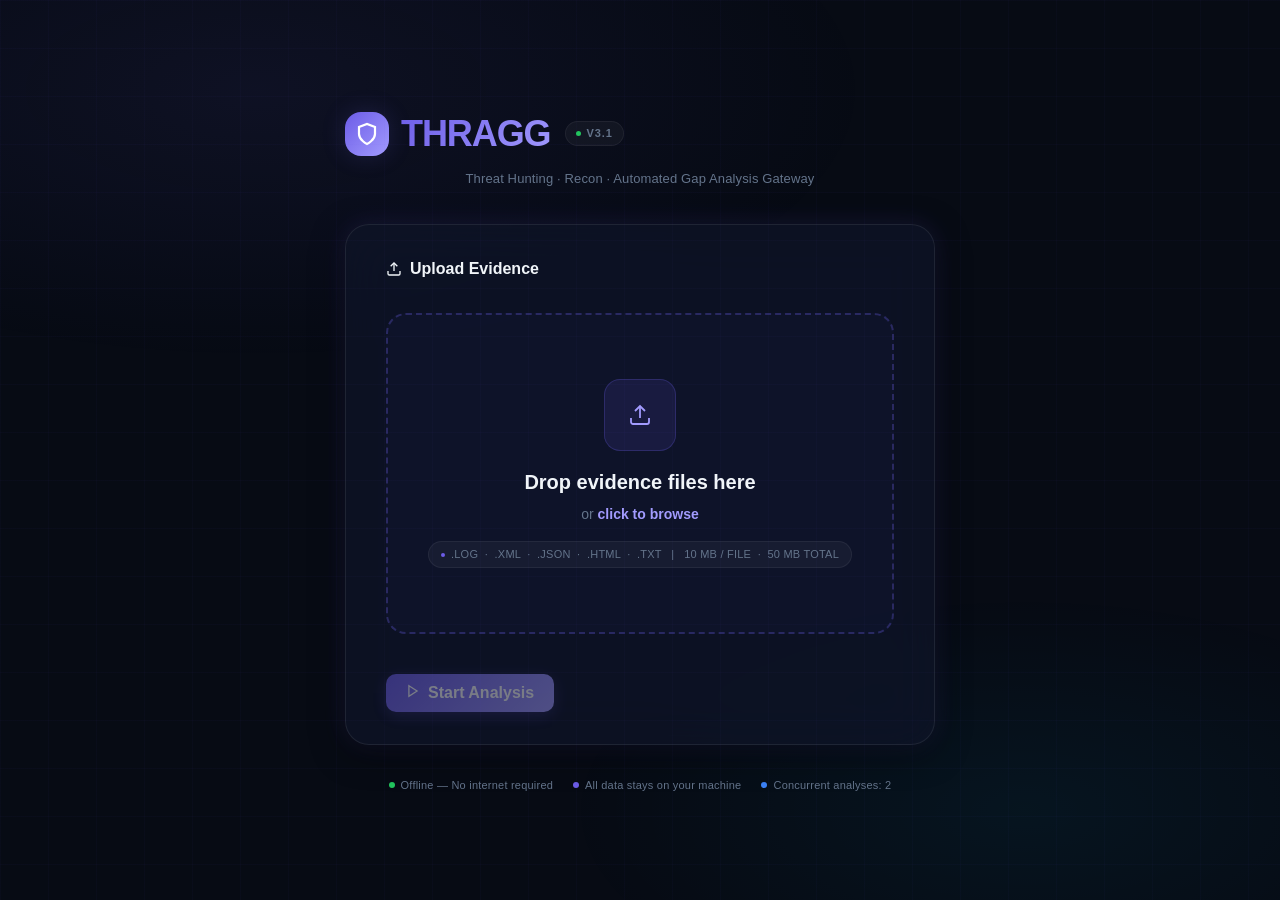
<file: frontend/upload/index.html>
<!DOCTYPE html>
<html lang="en">
<head>
  <meta charset="UTF-8" />
  <meta name="viewport" content="width=device-width, initial-scale=1.0" />
  <title>THRAGG — Upload Evidence</title>
  <meta name="description" content="THRAGG Threat Hunting, Recon & Automated Gap Analysis Gateway — Upload evidence files for local offline security analysis." />
  <meta name="theme-color" content="#070b14" />
  
  <!-- Seamless cross-document transitions -->
  <meta name="view-transition" content="same-origin">

  <style>
    /* ── Design Tokens (inline — no external dependencies) ─────────── */
    :root {
      --bg-deep:         #070b14;
      --bg-base:         #0a0f1e;
      --bg-surface:      #0f1527;
      --bg-elevated:     #161e33;
      --bg-glass:        rgba(255, 255, 255, 0.03);
      --bg-glass-hover:  rgba(255, 255, 255, 0.06);
      --border-glass:    rgba(255, 255, 255, 0.06);
      --border-subtle:   rgba(255, 255, 255, 0.08);
      --border-medium:   rgba(255, 255, 255, 0.12);
      --text-primary:    #f1f5f9;
      --text-secondary:  #94a3b8;
      --text-muted:      #64748b;
      --brand-primary:   #6c5ce7;
      --brand-light:     #a29bfe;
      --brand-gradient:  linear-gradient(135deg, #6c5ce7, #a29bfe);
      --brand-cyan:      #00d2ff;
      --color-critical:  #ef4444;
      --color-high:      #f97316;
      --color-medium:    #eab308;
      --color-low:       #22c55e;
      --color-info:      #3b82f6;
      --font-sans:       -apple-system, BlinkMacSystemFont, 'Segoe UI', 'Inter', sans-serif;
      --font-mono:       'JetBrains Mono', 'Fira Code', 'Cascadia Code', 'Consolas', monospace;
      --radius-sm:       6px;
      --radius-md:       10px;
      --radius-lg:       16px;
      --radius-xl:       20px;
      --radius-2xl:      24px;
      --shadow-md:       0 4px 12px rgba(0, 0, 0, 0.4);
      --shadow-lg:       0 8px 32px rgba(0, 0, 0, 0.5);
      --shadow-glow:     0 0 24px rgba(108, 92, 231, 0.18);
      --transition-base: 300ms cubic-bezier(0.4, 0, 0.2, 1);
      --transition-fast: 150ms cubic-bezier(0.4, 0, 0.2, 1);
      --transition-spring: 500ms cubic-bezier(0.175, 0.885, 0.32, 1.275);
      --transition-cinematic: 800ms cubic-bezier(0, 0, 0.2, 1);
    }


    /* ── Views ──────────────────────────────────────────────────────── */
    .view-container {
      display: none;
      width: 100%;
      min-height: 100vh;
      flex-direction: column;
      align-items: center;
      justify-content: center;
      position: absolute;
      inset: 0;
      padding: 40px 20px;
    }
    .view-container.active {
      display: flex;
    }

    /* ── Ingestion Animation & Core ─────────────────────────────────── */
    #thragg-core {
      width: 80px;
      height: 80px;
      border-radius: 50%;
      background: var(--brand-gradient);
      box-shadow: 0 0 30px rgba(108, 92, 231, 0.4);
      position: relative;
      z-index: 10;
      transition: all var(--transition-cinematic);
      animation: corePulseAtmosphere 4s ease-in-out infinite;
    }
    #thragg-core::before {
      content: '';
      position: absolute;
      inset: -18px;
      border: 1px dashed rgba(108, 92, 231, 0.3);
      border-radius: 50%;
      animation: spinRing 25s linear infinite;
      pointer-events: none;
    }
    #thragg-core::after {
      content: '';
      position: absolute;
      inset: -36px;
      border: 1px solid rgba(0, 210, 255, 0.1);
      border-radius: 50%;
      animation: spinRingReverse 35s linear infinite;
      pointer-events: none;
    }
    @keyframes spinRing { 100% { transform: rotate(360deg); } }
    @keyframes spinRingReverse { 100% { transform: rotate(-360deg); } }
    @keyframes corePulseAtmosphere {
      0%, 100% { box-shadow: 0 0 30px rgba(108, 92, 231, 0.4); }
      50% { box-shadow: 0 0 50px rgba(108, 92, 231, 0.6), 0 0 20px rgba(0, 210, 255, 0.2); }
    }
    #thragg-core.pulse {
      transform: scale(1.25);
      box-shadow: 0 0 70px rgba(108, 92, 231, 0.9), 0 0 120px rgba(0, 210, 255, 0.5);
    }
    .flying-file {
      position: fixed;
      z-index: 20;
      transition: transform var(--transition-cinematic), opacity 0.8s ease, filter 0.8s ease;
      display: flex;
      align-items: center;
      gap: 12px;
      padding: 10px 14px;
      background: rgba(15, 21, 39, 0.95);
      border: 1px solid var(--brand-primary);
      border-radius: var(--radius-md);
      box-shadow: var(--shadow-glow);
    }
    .flying-file.to-light {
      filter: brightness(2) contrast(1.5) drop-shadow(0 0 25px rgba(255,255,255,0.8));
    }
    
    /* ── Chamber Enhancements ───────────────────────────────────────── */
    .module-nodes {
      display: flex;
      align-items: center;
      justify-content: center;
      gap: 12px;
      margin-bottom: 32px;
      flex-wrap: wrap;
    }
    .module-node {
      padding: 8px 16px;
      background: rgba(255,255,255,0.03);
      border: 1px solid var(--border-subtle);
      border-radius: var(--radius-lg);
      font-size: 0.75rem;
      font-weight: 600;
      color: var(--text-muted);
      transition: all var(--transition-base);
      display: flex;
      align-items: center;
      gap: 8px;
    }
    .module-node.scanning {
      border-color: var(--brand-light);
      color: var(--text-primary);
      background: rgba(108, 92, 231, 0.1);
      box-shadow: 0 0 15px rgba(108, 92, 231, 0.2);
      animation: pulseBorder 1.5s infinite;
      will-change: box-shadow;
    }
    .module-node.complete {
      border-color: var(--color-low);
      color: var(--color-low);
      background: rgba(34, 197, 94, 0.08);
      box-shadow: none;
    }
    @keyframes pulseBorder {
      50% { box-shadow: 0 0 4px rgba(108, 92, 231, 0.05); }
    }
    
    .live-counters {
      display: flex;
      justify-content: space-around;
      margin-bottom: 24px;
      padding-bottom: 24px;
      border-bottom: 1px solid var(--border-subtle);
    }
    .counter-box {
      text-align: center;
    }
    .counter-value {
      font-size: 3rem;
      font-family: var(--font-mono);
      font-weight: 700;
      color: var(--text-primary);
      margin-bottom: 4px;
      background: var(--brand-gradient);
      -webkit-background-clip: text;
      -webkit-text-fill-color: transparent;
      background-clip: text;
    }
    .counter-label {
      font-size: 0.6875rem;
      text-transform: uppercase;
      letter-spacing: 0.12em;
      color: var(--text-muted);
    }
    
    /* ── Completion Transition ──────────────────────────────────────── */
    #view-chamber.transitioning {
      transition: opacity var(--transition-cinematic), transform var(--transition-cinematic);
      opacity: 0;
      transform: scale(0.98);
    }
    #completion-overlay {
      position: fixed;
      inset: 0;
      background: var(--bg-deep);
      z-index: 100;
      display: flex;
      flex-direction: column;
      align-items: center;
      justify-content: center;
      opacity: 0;
      pointer-events: none;
      transition: opacity 1s ease;
    }
    #completion-overlay.active {
      opacity: 1;
      pointer-events: all;
    }
    .completion-text {
      font-size: 3.5rem;
      font-weight: 700;
      letter-spacing: 0.1em;
      color: #fff;
      margin-top: 30px;
      opacity: 0;
      transform: translateY(20px);
      transition: all var(--transition-cinematic);
      transition-delay: 0.3s;
    }
    #completion-overlay.active .completion-text {
      opacity: 1;
      transform: translateY(0);
    }
    .chamber-header {
      text-align: center;
      margin-bottom: 40px;
    }
    .chamber-title {
      font-size: 1.5rem;
      font-weight: 700;
      color: var(--text-primary);
      margin-bottom: 8px;
    }
    .chamber-session {
      font-family: var(--font-mono);
      font-size: 0.8125rem;
      color: var(--brand-light);
    }
    .chamber-pipeline {
      width: 100%;
      max-width: 800px;
      background: rgba(15, 21, 39, 0.75);
      border: 1px solid var(--border-subtle);
      border-radius: var(--radius-2xl);
      padding: 48px 56px;
      box-shadow: var(--shadow-lg);
    }
    .chamber-pipeline .pipeline-step {
      padding: 14px 0;
    }
    .chamber-pipeline .pipeline-step:not(:last-child)::after {
      top: 46px;
      height: calc(100% - 30px);
    }

    /* ── Reset ──────────────────────────────────────────────────────── */
    *, *::before, *::after { box-sizing: border-box; margin: 0; padding: 0; }
    body {
      font-family: var(--font-sans);
      background: var(--bg-deep);
      color: var(--text-primary);
      min-height: 100vh;
      line-height: 1.5;
      -webkit-font-smoothing: antialiased;
    }

    /* ── Animated background ────────────────────────────────────────── */
    body::before {
      content: '';
      position: fixed;
      inset: 0;
      background:
        radial-gradient(ellipse 80% 50% at 20% 10%, rgba(108, 92, 231, 0.08) 0%, transparent 60%),
        radial-gradient(ellipse 60% 40% at 80% 90%, rgba(0, 210, 255, 0.05) 0%, transparent 60%);
      pointer-events: none;
      z-index: 0;
    }

    /* ── Grid lines decoration ──────────────────────────────────────── */
    body::after {
      content: '';
      position: fixed;
      inset: 0;
      background-image:
        linear-gradient(rgba(108,92,231,0.03) 1px, transparent 1px),
        linear-gradient(90deg, rgba(108,92,231,0.03) 1px, transparent 1px);
      background-size: 48px 48px;
      pointer-events: none;
      z-index: 0;
    }

    /* ── Page layout ────────────────────────────────────────────────── */
    .page {
      position: relative;
      z-index: 1;
      min-height: 100vh;
      display: flex;
      flex-direction: column;
      align-items: center;
      justify-content: center;
      padding: 40px 20px;
    }

    /* ── Header / Logo ──────────────────────────────────────────────── */
    .brand {
      display: flex;
      align-items: center;
      gap: 12px;
      margin-bottom: 8px;
    }

    .brand-shield {
      width: 44px;
      height: 44px;
      background: var(--brand-gradient);
      border-radius: var(--radius-lg);
      display: flex;
      align-items: center;
      justify-content: center;
      box-shadow: var(--shadow-glow);
      flex-shrink: 0;
    }

    .brand-name {
      font-size: 2.25rem;
      font-weight: 700;
      letter-spacing: -0.03em;
      background: var(--brand-gradient);
      -webkit-background-clip: text;
      -webkit-text-fill-color: transparent;
      background-clip: text;
    }

    .brand-version {
      display: inline-flex;
      align-items: center;
      gap: 6px;
      font-size: 0.6875rem;
      font-weight: 600;
      letter-spacing: 0.08em;
      text-transform: uppercase;
      color: var(--text-muted);
      background: rgba(255,255,255,0.04);
      border: 1px solid var(--border-glass);
      border-radius: 99px;
      padding: 3px 10px;
      margin-left: 2px;
    }

    .page-subtitle {
      text-align: center;
      font-size: 0.8125rem;
      color: var(--text-muted);
      margin-bottom: 36px;
      letter-spacing: 0.01em;
    }

    /* ── Main card ──────────────────────────────────────────────────── */
    .card {
      width: 100%;
      max-width: 800px;
      background: rgba(15, 21, 39, 0.75);
      border: 1px solid var(--border-subtle);
      border-radius: var(--radius-2xl);
      backdrop-filter: blur(24px) saturate(1.4);
      -webkit-backdrop-filter: blur(24px) saturate(1.4);
      box-shadow: var(--shadow-lg), var(--shadow-glow);
      overflow: hidden;
    }

    .card-header {
      padding: 32px 40px 0;
      display: flex;
      align-items: center;
      justify-content: space-between;
    }

    .card-title {
      font-size: 1rem;
      font-weight: 600;
      color: var(--text-primary);
      display: flex;
      align-items: center;
      gap: 8px;
    }

    .card-body {
      padding: 32px 40px;
    }

    /* ── Drop Zone ──────────────────────────────────────────────────── */
    .drop-zone {
      border: 2px dashed rgba(108, 92, 231, 0.3);
      border-radius: var(--radius-xl);
      background: rgba(108, 92, 231, 0.03);
      padding: 64px 40px;
      text-align: center;
      cursor: pointer;
      transition:
        border-color var(--transition-base),
        background var(--transition-base),
        transform var(--transition-fast);
      position: relative;
      overflow: hidden;
    }

    .drop-zone::before {
      content: '';
      position: absolute;
      inset: 0;
      background: var(--brand-gradient);
      opacity: 0;
      transition: opacity var(--transition-base);
      pointer-events: none;
    }

    .drop-zone:hover,
    .drop-zone.drag-over {
      border-color: rgba(108, 92, 231, 0.7);
      background: rgba(108, 92, 231, 0.07);
      transform: scale(1.005);
    }

    .drop-zone:hover::before,
    .drop-zone.drag-over::before {
      opacity: 0.04;
    }

    .drop-zone.drag-over {
      border-color: var(--brand-light);
      box-shadow: 0 0 0 4px rgba(108, 92, 231, 0.12), var(--shadow-glow);
    }

    .drop-icon {
      width: 72px;
      height: 72px;
      background: rgba(108, 92, 231, 0.12);
      border: 1px solid rgba(108, 92, 231, 0.25);
      border-radius: var(--radius-lg);
      display: inline-flex;
      align-items: center;
      justify-content: center;
      margin-bottom: 16px;
      color: var(--brand-light);
      transition: transform var(--transition-spring), background var(--transition-base);
    }

    .drop-zone:hover .drop-icon,
    .drop-zone.drag-over .drop-icon {
      transform: scale(1.12) translateY(-2px);
      background: rgba(108, 92, 231, 0.2);
    }

    .drop-title {
      font-size: 1.25rem;
      font-weight: 600;
      color: var(--text-primary);
      margin-bottom: 6px;
    }

    .drop-subtitle {
      font-size: 0.875rem;
      color: var(--text-muted);
      line-height: 1.6;
    }

    .drop-hint {
      margin-top: 16px;
      display: inline-flex;
      align-items: center;
      gap: 6px;
      font-size: 0.6875rem;
      font-weight: 500;
      color: var(--text-muted);
      background: rgba(255,255,255,0.04);
      border: 1px solid var(--border-glass);
      border-radius: 99px;
      padding: 4px 12px;
      letter-spacing: 0.02em;
      text-transform: uppercase;
    }

    .drop-hint span {
      width: 4px;
      height: 4px;
      border-radius: 50%;
      background: var(--brand-primary);
      display: inline-block;
    }

    /* Hidden real file input */
    #file-input {
      position: absolute;
      width: 1px;
      height: 1px;
      opacity: 0;
      pointer-events: none;
    }

    /* ── File list ──────────────────────────────────────────────────── */
    .file-list {
      display: flex;
      flex-direction: column;
      gap: 8px;
      margin-top: 20px;
    }

    .file-item {
      display: flex;
      align-items: center;
      gap: 12px;
      padding: 10px 14px;
      background: rgba(255, 255, 255, 0.03);
      border: 1px solid var(--border-glass);
      border-radius: var(--radius-md);
      animation: slideIn 200ms cubic-bezier(0.4, 0, 0.2, 1) both;
    }

    @keyframes slideIn {
      from { opacity: 0; transform: translateY(6px); }
      to   { opacity: 1; transform: translateY(0); }
    }

    .file-type-badge {
      font-family: var(--font-mono);
      font-size: 0.625rem;
      font-weight: 700;
      letter-spacing: 0.06em;
      text-transform: uppercase;
      padding: 3px 7px;
      border-radius: var(--radius-sm);
      flex-shrink: 0;
    }

    .ext-log  { background: rgba(234, 179, 8,  0.12); color: #eab308; }
    .ext-xml  { background: rgba(0, 210, 255, 0.1);  color: #00d2ff; }
    .ext-json { background: rgba(108, 92, 231, 0.12); color: #a29bfe; }
    .ext-html { background: rgba(34, 197, 94, 0.1);  color: #22c55e; }
    .ext-txt  { background: rgba(148, 163, 184, 0.1); color: #94a3b8; }

    .file-name {
      flex: 1;
      font-size: 0.8125rem;
      color: var(--text-secondary);
      overflow: hidden;
      text-overflow: ellipsis;
      white-space: nowrap;
    }

    .file-size {
      font-family: var(--font-mono);
      font-size: 0.6875rem;
      color: var(--text-muted);
      flex-shrink: 0;
    }

    .file-remove {
      background: none;
      border: none;
      cursor: pointer;
      color: var(--text-muted);
      padding: 4px;
      border-radius: var(--radius-sm);
      display: flex;
      align-items: center;
      transition: color var(--transition-fast), background var(--transition-fast);
    }

    .file-remove:hover {
      color: var(--color-critical);
      background: rgba(239, 68, 68, 0.1);
    }

    /* ── Size progress bar ──────────────────────────────────────────── */
    .size-tracker {
      margin-top: 12px;
      display: flex;
      align-items: center;
      gap: 10px;
    }

    .size-bar-wrap {
      flex: 1;
      height: 3px;
      background: rgba(255,255,255,0.06);
      border-radius: 99px;
      overflow: hidden;
    }

    .size-bar {
      height: 100%;
      background: var(--brand-gradient);
      border-radius: 99px;
      transition: width 300ms ease;
    }

    .size-bar.warn { background: linear-gradient(90deg, #f97316, #eab308); }
    .size-bar.danger { background: linear-gradient(90deg, #ef4444, #f97316); }

    .size-label {
      font-family: var(--font-mono);
      font-size: 0.6875rem;
      color: var(--text-muted);
      white-space: nowrap;
      flex-shrink: 0;
    }

    /* ── Action strip ────────────────────────────────────────────────── */
    .action-strip {
      display: flex;
      align-items: center;
      gap: 12px;
      margin-top: 20px;
    }

    .btn {
      display: inline-flex;
      align-items: center;
      gap: 8px;
      padding: 10px 20px;
      border-radius: var(--radius-md);
      font-family: var(--font-sans);
      font-size: 1rem;
      font-weight: 600;
      cursor: pointer;
      border: none;
      transition:
        background var(--transition-fast),
        transform var(--transition-fast),
        box-shadow var(--transition-base),
        opacity var(--transition-fast);
    }

    .btn:disabled {
      opacity: 0.45;
      cursor: not-allowed;
      pointer-events: none;
    }

    .btn-primary {
      background: var(--brand-gradient);
      color: #fff;
      box-shadow: 0 4px 16px rgba(108, 92, 231, 0.3);
    }

    .btn-primary:hover:not(:disabled) {
      box-shadow: 0 6px 24px rgba(108, 92, 231, 0.45);
      transform: translateY(-1px);
    }

    .btn-primary:active:not(:disabled) {
      transform: translateY(0);
    }

    .btn-ghost {
      background: rgba(255,255,255,0.05);
      color: var(--text-secondary);
      border: 1px solid var(--border-subtle);
    }

    .btn-ghost:hover:not(:disabled) {
      background: rgba(255,255,255,0.09);
      color: var(--text-primary);
    }

    .file-count-badge {
      margin-left: auto;
      font-size: 0.6875rem;
      color: var(--text-muted);
    }

    /* ── Divider ─────────────────────────────────────────────────────── */
    .divider {
      height: 1px;
      background: var(--border-glass);
      margin: 0 28px;
    }

    /* ── Status panel ────────────────────────────────────────────────── */
    .status-panel {
      padding: 32px 40px;
      display: none;
    }

    .status-panel.visible { display: block; }

    .status-header {
      display: flex;
      align-items: center;
      gap: 10px;
      margin-bottom: 20px;
    }

    .status-icon {
      width: 36px;
      height: 36px;
      border-radius: 50%;
      display: flex;
      align-items: center;
      justify-content: center;
      flex-shrink: 0;
    }

    .status-icon.running {
      background: rgba(108, 92, 231, 0.12);
      color: var(--brand-light);
      animation: pulseRing 2s ease-in-out infinite;
    }

    .status-icon.complete {
      background: rgba(34, 197, 94, 0.12);
      color: var(--color-low);
    }

    .status-icon.failed {
      background: rgba(239, 68, 68, 0.12);
      color: var(--color-critical);
    }

    @keyframes pulseRing {
      0%, 100% { box-shadow: 0 0 0 0 rgba(108, 92, 231, 0); }
      50%       { box-shadow: 0 0 0 8px rgba(108, 92, 231, 0.12); }
    }

    .status-label {
      font-size: 0.875rem;
      font-weight: 600;
      color: var(--text-primary);
    }

    .status-id {
      font-family: var(--font-mono);
      font-size: 0.6875rem;
      color: var(--text-muted);
      margin-top: 1px;
    }

    /* ── Pipeline steps ──────────────────────────────────────────────── */
    .pipeline {
      display: flex;
      flex-direction: column;
      gap: 0;
    }

    .pipeline-step {
      display: flex;
      align-items: center;
      gap: 14px;
      padding: 10px 0;
      position: relative;
    }

    .pipeline-step:not(:last-child)::after {
      content: '';
      position: absolute;
      left: 11px;
      top: 38px;
      width: 2px;
      height: calc(100% - 26px);
      background: var(--border-glass);
    }

    .pipeline-step.active:not(:last-child)::after,
    .pipeline-step.done:not(:last-child)::after {
      background: rgba(108, 92, 231, 0.3);
    }

    .step-dot {
      width: 24px;
      height: 24px;
      border-radius: 50%;
      border: 2px solid var(--border-subtle);
      display: flex;
      align-items: center;
      justify-content: center;
      flex-shrink: 0;
      background: var(--bg-surface);
      position: relative;
      z-index: 1;
      transition: all var(--transition-base);
    }

    .pipeline-step.pending .step-dot {
      border-color: var(--border-subtle);
    }

    .pipeline-step.active .step-dot {
      border-color: var(--brand-light);
      background: rgba(108, 92, 231, 0.15);
      box-shadow: 0 0 12px rgba(108, 92, 231, 0.3);
      animation: spinDot 1.2s linear infinite;
    }

    .pipeline-step.done .step-dot {
      border-color: var(--color-low);
      background: rgba(34, 197, 94, 0.12);
    }

    .pipeline-step.failed .step-dot {
      border-color: var(--color-critical);
      background: rgba(239, 68, 68, 0.12);
    }

    @keyframes spinDot {
      0%   { box-shadow: 0 0 0 0 rgba(108,92,231,0.4); }
      50%  { box-shadow: 0 0 0 6px rgba(108,92,231,0.05); }
      100% { box-shadow: 0 0 0 0 rgba(108,92,231,0); }
    }

    .step-text {
      flex: 1;
    }

    .step-name {
      font-size: 0.8125rem;
      font-weight: 500;
      transition: color var(--transition-base);
    }

    .pipeline-step.pending   .step-name { color: var(--text-muted); }
    .pipeline-step.active    .step-name { color: var(--text-primary); }
    .pipeline-step.done      .step-name { color: var(--color-low); }
    .pipeline-step.failed    .step-name { color: var(--color-critical); }

    .step-detail {
      font-size: 0.6875rem;
      color: var(--text-muted);
      margin-top: 1px;
    }

    .pipeline-step.active .step-detail { color: var(--text-secondary); }

    .step-time {
      font-family: var(--font-mono);
      font-size: 0.6875rem;
      color: var(--text-muted);
    }

    /* ── Error box ───────────────────────────────────────────────────── */
    .error-box {
      background: rgba(239, 68, 68, 0.07);
      border: 1px solid rgba(239, 68, 68, 0.2);
      border-radius: var(--radius-md);
      padding: 14px 16px;
      margin-top: 16px;
      font-size: 0.8125rem;
      color: #fca5a5;
      display: none;
    }

    .error-box.visible { display: block; }

    .error-box strong {
      display: block;
      margin-bottom: 4px;
      color: var(--color-critical);
    }

    /* ── Footer strip ────────────────────────────────────────────────── */
    .footer {
      margin-top: 32px;
      display: flex;
      align-items: center;
      gap: 20px;
      flex-wrap: wrap;
      justify-content: center;
    }

    .footer-item {
      display: flex;
      align-items: center;
      gap: 6px;
      font-size: 0.6875rem;
      color: var(--text-muted);
      letter-spacing: 0.02em;
    }

    .footer-dot {
      width: 6px;
      height: 6px;
      border-radius: 50%;
    }

    .dot-green { background: var(--color-low); }
    .dot-purple { background: var(--brand-primary); }

    /* ── Spinner (for the upload button loading state) ───────────────── */
    @keyframes spin {
      to { transform: rotate(360deg); }
    }

    .spinner {
      width: 14px;
      height: 14px;
      border: 2px solid rgba(255,255,255,0.25);
      border-top-color: #fff;
      border-radius: 50%;
      animation: spin 0.7s linear infinite;
      display: none;
    }

    .btn.loading .spinner { display: block; }
    .btn.loading .btn-icon { display: none; }

    /* ── Accessibility ───────────────────────────────────────────────── */
    @media (prefers-reduced-motion: reduce) {
      *, ::before, ::after {
        animation-duration: 0.01ms !important;
        animation-iteration-count: 1 !important;
        transition-duration: 0.01ms !important;
        scroll-behavior: auto !important;
      }
      #thragg-core::before, #thragg-core::after { display: none; }
    }

    /* ── Responsive ──────────────────────────────────────────────────── */
    @media (max-width: 560px) {
      .card-body, .card-header, .status-panel { padding-left: 20px; padding-right: 20px; }
      .divider { margin: 0 20px; }
      .drop-zone { padding: 36px 20px; }
      .action-strip { flex-wrap: wrap; }
      .btn { flex: 1; justify-content: center; }
    }
  </style>
</head>

<body>
  <!-- View 1: Upload (Landing) -->
  <div class="view-container active" id="view-upload">

  <div>
    <!-- Brand / Header -->
    <div class="brand">
      <div class="brand-shield">
        <svg width="24" height="24" viewBox="0 0 24 24" fill="none" stroke="#fff" stroke-width="2.2">
          <path d="M12 22s8-4 8-10V5l-8-3-8 3v7c0 6 8 10 8 10z"/>
        </svg>
      </div>
      <span class="brand-name">THRAGG</span>
      <span class="brand-version"><span style="width:5px;height:5px;border-radius:50%;background:var(--color-low);display:inline-block;"></span> v3.1</span>
    </div>

    <div class="page-subtitle">Threat Hunting · Recon · Automated Gap Analysis Gateway</div>

    <!-- Main upload card -->
    <div class="card" id="upload-card">
      <div class="card-header">
        <div class="card-title">
          <svg width="16" height="16" viewBox="0 0 24 24" fill="none" stroke="currentColor" stroke-width="2">
            <path d="M21 15v4a2 2 0 01-2 2H5a2 2 0 01-2-2v-4"/>
            <polyline points="17 8 12 3 7 8"/>
            <line x1="12" y1="3" x2="12" y2="15"/>
          </svg>
          Upload Evidence
        </div>
      </div>

      <div class="card-body">
        <input type="file" id="file-input" multiple
               accept=".log,.xml,.json,.html,.txt"
               aria-label="Choose evidence files" />

        <!-- Drop zone -->
        <div class="drop-zone" id="drop-zone" role="button"
             tabindex="0" aria-label="Drop files here or click to browse">
          <div class="drop-icon" id="drop-icon">
            <svg width="24" height="24" viewBox="0 0 24 24" fill="none" stroke="currentColor" stroke-width="1.8">
              <path d="M21 15v4a2 2 0 01-2 2H5a2 2 0 01-2-2v-4"/>
              <polyline points="17 8 12 3 7 8"/>
              <line x1="12" y1="3" x2="12" y2="15"/>
            </svg>
          </div>
          <div class="drop-title">Drop evidence files here</div>
          <div class="drop-subtitle">or <strong style="color:var(--brand-light);cursor:pointer;">click to browse</strong></div>
          <div class="drop-hint">
            <span></span>
            .log &nbsp;·&nbsp; .xml &nbsp;·&nbsp; .json &nbsp;·&nbsp; .html &nbsp;·&nbsp; .txt
            &nbsp;&nbsp;|&nbsp;&nbsp; 10 MB / file &nbsp;·&nbsp; 50 MB total
          </div>
        </div>

        <!-- File list -->
        <div class="file-list" id="file-list"></div>

        <!-- Size tracker (shown after first file is added) -->
        <div class="size-tracker" id="size-tracker" style="display:none;">
          <div class="size-bar-wrap">
            <div class="size-bar" id="size-bar" style="width:0%"></div>
          </div>
          <div class="size-label" id="size-label">0 / 50 MB</div>
        </div>

        <!-- Error message -->
        <div class="error-box" id="error-box">
          <strong id="error-title"></strong>
          <span id="error-detail"></span>
        </div>

        <!-- Actions -->
        <div class="action-strip">
          <button class="btn btn-primary" id="btn-analyze" disabled>
            <span class="btn-icon">
              <svg width="14" height="14" viewBox="0 0 24 24" fill="none" stroke="currentColor" stroke-width="2.2">
                <polygon points="5 3 19 12 5 21 5 3"/>
              </svg>
            </span>
            <div class="spinner"></div>
            Start Analysis
          </button>
          <button class="btn btn-ghost" id="btn-clear" style="display:none;">
            Clear all
          </button>
          <div class="file-count-badge" id="file-count"></div>
        </div>
      </div>

      
    </div>
    <!-- Footer -->
    <div class="footer">
      <div class="footer-item">
        <div class="footer-dot dot-green"></div>
        Offline — No internet required
      </div>
      <div class="footer-item">
        <div class="footer-dot dot-purple"></div>
        All data stays on your machine
      </div>
      <div class="footer-item">
        <div class="footer-dot" style="background:var(--color-info)"></div>
        Concurrent analyses: 2
      </div>
    </div>
  </div>

  
  <!-- View 2: Ingestion -->
  <div class="view-container" id="view-ingestion">
    <div id="thragg-core"></div>
    <div style="margin-top:40px; font-weight:600; color:var(--brand-light); letter-spacing:0.1em; text-transform:uppercase;">Ingesting Evidence</div>
  </div>

  <!-- View 3: Analysis Chamber -->
  <div class="view-container" id="view-chamber">
    <div class="chamber-header">
      <div class="chamber-title">Intelligence Analysis Chamber</div>
      <div class="chamber-session" id="chamber-session-id"></div>
    </div>
    <div class="chamber-pipeline">
      
      <!-- Module Activation -->
      <div class="module-nodes" id="module-nodes">
        <div class="module-node" id="mod-logs"><svg width="14" height="14" viewBox="0 0 24 24" fill="none" stroke="currentColor" stroke-width="2"><rect x="3" y="3" width="18" height="18" rx="2" ry="2"/><line x1="9" y1="3" x2="9" y2="21"/></svg> Logs</div>
        <div class="module-node" id="mod-network"><svg width="14" height="14" viewBox="0 0 24 24" fill="none" stroke="currentColor" stroke-width="2"><polyline points="22 12 18 12 15 21 9 3 6 12 2 12"/></svg> Network</div>
        <div class="module-node" id="mod-identity"><svg width="14" height="14" viewBox="0 0 24 24" fill="none" stroke="currentColor" stroke-width="2"><path d="M20 21v-2a4 4 0 0 0-4-4H8a4 4 0 0 0-4 4v2"/><circle cx="12" cy="7" r="4"/></svg> Identity</div>
        <div class="module-node" id="mod-cloud"><svg width="14" height="14" viewBox="0 0 24 24" fill="none" stroke="currentColor" stroke-width="2"><path d="M17.5 19H9a7 7 0 1 1 6.71-9h1.79a4.5 4.5 0 1 1 0 9Z"/></svg> Cloud</div>
        <div class="module-node" id="mod-web"><svg width="14" height="14" viewBox="0 0 24 24" fill="none" stroke="currentColor" stroke-width="2"><circle cx="12" cy="12" r="10"/><line x1="2" y1="12" x2="22" y2="12"/><path d="M12 2a15.3 15.3 0 0 1 4 10 15.3 15.3 0 0 1-4 10 15.3 15.3 0 0 1-4-10 15.3 15.3 0 0 1 4-10z"/></svg> Web</div>
      </div>
      
      <!-- Live Counters -->
      <div class="live-counters">
        <div class="counter-box">
          <div class="counter-value" id="count-entities">0</div>
          <div class="counter-label">Entities Extracted</div>
        </div>
        <div class="counter-box">
          <div class="counter-value" id="count-relations">0</div>
          <div class="counter-label">Relationships</div>
        </div>
      </div>

      <div class="pipeline" id="chamber-pipeline">
        <!-- Stages will be populated by JS -->
      </div>
      <div class="error-box" id="chamber-error-box" style="margin-top:24px;">
        <strong>Analysis Failed</strong>
        <span id="chamber-error-detail"></span>
        <button class="btn btn-ghost" style="margin-top:12px; width:100%; justify-content:center;" onclick="window.location.reload()">Start Over</button>
      </div>
    </div>
  </div>

  <!-- Completion Overlay -->
  <div id="completion-overlay">
    <div id="big-core" style="width:120px; height:120px; border-radius:50%; background:var(--brand-gradient); box-shadow: 0 0 80px rgba(108, 92, 231, 0.8), 0 0 120px rgba(0, 210, 255, 0.5); position:relative; transition: transform var(--transition-cinematic);">
      <div style="position:absolute; inset:-20px; border:1px dashed rgba(255,255,255,0.4); border-radius:50%; animation: spinRing 20s linear infinite;"></div>
    </div>
    <div class="completion-text">INTELLIGENCE READY</div>
  </div>
<script>
    /* ================================================================
       THRAGG UX — Hybrid Progress & Ingestion
       ================================================================ */

    const MAX_FILE_BYTES  = 10 * 1024 * 1024;
    const MAX_TOTAL_BYTES = 50 * 1024 * 1024;
    const ALLOWED_EXTS    = new Set(['.log', '.xml', '.json', '.html', '.txt']);
    const POLL_INTERVAL   = 2000;

    let selectedFiles = [];
    let pollTimer     = null;
    let currentSessionId = null;

    // DOM Elements
    const dropZone       = document.getElementById('drop-zone');
    const fileInput      = document.getElementById('file-input');
    const fileList       = document.getElementById('file-list');
    const sizeTracker    = document.getElementById('size-tracker');
    const sizeBar        = document.getElementById('size-bar');
    const sizeLabel      = document.getElementById('size-label');
    const errorBox       = document.getElementById('error-box');
    const errorTitle     = document.getElementById('error-title');
    const errorDetail    = document.getElementById('error-detail');
    const btnAnalyze     = document.getElementById('btn-analyze');
    const btnClear       = document.getElementById('btn-clear');
    const fileCount      = document.getElementById('file-count');

    // Views
    const viewUpload     = document.getElementById('view-upload');
    const viewIngestion  = document.getElementById('view-ingestion');
    const viewChamber    = document.getElementById('view-chamber');
    const thraggCore     = document.getElementById('thragg-core');

    // Chamber Elements
    const chamberSessionId = document.getElementById('chamber-session-id');
    const chamberPipeline  = document.getElementById('chamber-pipeline');
    const chamberError     = document.getElementById('chamber-error-box');
    const chamberErrorDet  = document.getElementById('chamber-error-detail');

    // The 9 Conceptual Stages mapping
    const PIPELINE_STAGES = [
      { id: 'st-intake', name: 'Evidence Intake', desc: 'Receiving and validating files', trigger: 'UPLOADING' },
      { id: 'st-module', name: 'Module Execution', desc: 'Parsing evidence with specific modules', trigger: 'ANALYZING_1', onActive: () => activateModules() },
      { id: 'st-entity', name: 'Entity Resolution', desc: 'Extracting and normalizing entities', trigger: 'ANALYZING_2' },
      { id: 'st-rel',    name: 'Relationship Mapping', desc: 'Connecting entities', trigger: 'ANALYZING_3' },
      { id: 'st-corr',   name: 'Correlation Engine', desc: 'Finding cross-module correlations', trigger: 'ANALYZING_4' },
      { id: 'st-chain',  name: 'Attack Chain Discovery', desc: 'Building attack narratives', trigger: 'ANALYZING_5' },
      { id: 'st-risk',   name: 'Risk Assessment', desc: 'Scoring risks and mapping MITRE', trigger: 'ANALYZING_6' },
      { id: 'st-report', name: 'Executive Report Generation', desc: 'Compiling offline intelligence', trigger: 'GENERATING_REPORTS' },
      { id: 'st-dash',   name: 'Dashboard Preparation', desc: 'Finalizing JSON outputs', trigger: 'COMPLETE' }
    ];

    // Counters logic
    let entitiesCount = 0;
    let relationsCount = 0;
    let counterInterval = null;
    const elCountEntities = document.getElementById('count-entities');
    const elCountRelations = document.getElementById('count-relations');

    function startLiveCounters() {
      if (counterInterval) return;
      counterInterval = setInterval(() => {
        // Pseudo-random upward tick for conceptual storytelling
        if (Math.random() > 0.3) {
          entitiesCount += Math.floor(Math.random() * 5);
          elCountEntities.textContent = entitiesCount;
        }
        if (Math.random() > 0.5) {
          relationsCount += Math.floor(Math.random() * 3);
          elCountRelations.textContent = relationsCount;
        }
      }, 300);
    }
    
    function stopLiveCounters() {
      if (counterInterval) clearInterval(counterInterval);
    }

    // Modules logic
    let modulesActivated = false;
    function activateModules() {
      if (modulesActivated) return;
      modulesActivated = true;
      const nodes = ['mod-logs', 'mod-network', 'mod-identity', 'mod-cloud', 'mod-web'];
      nodes.forEach((id, i) => {
        setTimeout(() => {
          const el = document.getElementById(id);
          if (el) el.className = 'module-node scanning';
          setTimeout(() => {
            if (el) el.className = 'module-node complete';
          }, 3000 + (Math.random() * 2000)); // Finish scanning after a bit
        }, i * 600); // Stagger start
      });
    }

    // Build Pipeline DOM
    function renderChamberPipeline() {
      chamberPipeline.innerHTML = PIPELINE_STAGES.map((s, i) => `
        <div class="pipeline-step pending" id="${s.id}">
          <div class="step-dot">
            <svg width="10" height="10" viewBox="0 0 24 24" fill="none" stroke="currentColor" stroke-width="3">
              <circle cx="12" cy="12" r="2"/>
            </svg>
          </div>
          <div class="step-text">
            <div class="step-name">${i+1}. ${s.name}</div>
            <div class="step-detail">${s.desc}</div>
          </div>
        </div>
      `).join('');
    }
    renderChamberPipeline();

    // -- File Utilities --
    function ext(filename) {
      const dot = filename.lastIndexOf('.');
      return dot >= 0 ? filename.slice(dot).toLowerCase() : '';
    }
    function extClass(extension) {
      const map = { '.log': 'ext-log', '.xml': 'ext-xml', '.json': 'ext-json', '.html': 'ext-html', '.txt': 'ext-txt' };
      return map[extension] || 'ext-txt';
    }
    function formatBytes(bytes) {
      if (bytes < 1024) return bytes + ' B';
      if (bytes < 1024 * 1024) return (bytes / 1024).toFixed(1) + ' KB';
      return (bytes / (1024 * 1024)).toFixed(2) + ' MB';
    }

    // -- Validation & File List --
    function validateFiles(files) {
      for (const f of files) {
        const e = ext(f.name);
        if (!ALLOWED_EXTS.has(e)) return `"${f.name}" is not supported.`;
        if (f.size > MAX_FILE_BYTES) return `"${f.name}" exceeds 10 MB.`;
      }
      return null;
    }
    function renderFileList() {
      fileList.innerHTML = '';
      let total = 0;
      selectedFiles.forEach((f, i) => {
        total += f.size;
        const e = ext(f.name);
        fileList.insertAdjacentHTML('beforeend', `
          <div class="file-item" id="file-item-${i}">
            <span class="file-type-badge ${extClass(e)}">${e.replace('.', '')}</span>
            <span class="file-name" title="${f.name}">${f.name}</span>
            <span class="file-size">${formatBytes(f.size)}</span>
            <button class="file-remove" data-index="${i}"><svg width="13" height="13" viewBox="0 0 24 24" fill="none" stroke="currentColor" stroke-width="2.5"><line x1="18" y1="6" x2="6" y2="18"/><line x1="6" y1="6" x2="18" y2="18"/></svg></button>
          </div>
        `);
      });
      if (selectedFiles.length > 0) {
        const pct = Math.min(100, (total / MAX_TOTAL_BYTES) * 100);
        sizeTracker.style.display = 'flex';
        sizeBar.style.width = pct + '%';
        sizeBar.className = 'size-bar' + (pct > 90 ? ' danger' : pct > 70 ? ' warn' : '');
        sizeLabel.textContent = formatBytes(total) + ' / 50 MB';
      } else {
        sizeTracker.style.display = 'none';
      }
      fileCount.textContent = selectedFiles.length ? `${selectedFiles.length} file(s)` : '';
      btnAnalyze.disabled = selectedFiles.length === 0;
      btnClear.style.display = selectedFiles.length > 0 ? '' : 'none';
      hideError();
    }
    function addFiles(files) {
      const incoming = Array.from(files);
      const err = validateFiles(incoming);
      if (err) { showError('Validation Error', err); return; }
      const existing = new Set(selectedFiles.map(f => f.name));
      const newFiles = incoming.filter(f => !existing.has(f.name));
      const merged = [...selectedFiles, ...newFiles];
      const total = merged.reduce((s, f) => s + f.size, 0);
      if (total > MAX_TOTAL_BYTES) { showError('Size Exceeded', `Total size > 50 MB`); return; }
      selectedFiles = merged;
      renderFileList();
    }
    fileList.addEventListener('click', e => {
      const btn = e.target.closest('.file-remove');
      if (!btn) return;
      selectedFiles.splice(parseInt(btn.dataset.index, 10), 1);
      renderFileList();
    });
    dropZone.addEventListener('click', () => fileInput.click());
    fileInput.addEventListener('change', () => { if(fileInput.files.length) addFiles(fileInput.files); fileInput.value = ''; });
    dropZone.addEventListener('dragover', e => { e.preventDefault(); dropZone.classList.add('drag-over'); });
    dropZone.addEventListener('dragleave', e => { if (!dropZone.contains(e.relatedTarget)) dropZone.classList.remove('drag-over'); });
    dropZone.addEventListener('drop', e => { e.preventDefault(); dropZone.classList.remove('drag-over'); if (e.dataTransfer.files.length) addFiles(e.dataTransfer.files); });
    btnClear.addEventListener('click', () => { selectedFiles = []; renderFileList(); });

    function showError(title, detail) { errorTitle.textContent = title; errorDetail.textContent = detail; errorBox.classList.add('visible'); }
    function hideError() { errorBox.classList.remove('visible'); }

    // -- Animation & Transition --
    async function playIngestionAnimation() {
      return new Promise(resolve => {
        const fileElements = Array.from(document.querySelectorAll('.file-item'));
        if (fileElements.length === 0) return resolve();

        // 1. Batch ALL DOM reads (prevent layout thrashing)
        const coreRect = thraggCore.getBoundingClientRect();
        const coreX = coreRect.left + coreRect.width / 2;
        const coreY = coreRect.top + coreRect.height / 2;
        const fileRects = fileElements.map(el => el.getBoundingClientRect());

        // 2. Batch ALL DOM writes
        const clones = [];
        fileElements.forEach((el, index) => {
          const rect = fileRects[index];
          const clone = el.cloneNode(true);
          clone.className = 'flying-file';
          const e = ext(selectedFiles[index].name);
          clone.innerHTML = `
            <span class="file-type-badge ${extClass(e)}">${e.replace('.', '')}</span>
            <span class="file-name">${selectedFiles[index].name}</span>
          `;
          clone.style.top = rect.top + 'px';
          clone.style.left = rect.left + 'px';
          clone.style.width = rect.width + 'px';
          document.body.appendChild(clone);
          clones.push(clone);
        });

        viewUpload.classList.remove('active');
        viewIngestion.classList.add('active');

        // 3. Animate each clone to center, shrink, become light, and merge
        let coreScale = 1.0;

        clones.forEach((clone, i) => {
          setTimeout(() => {
            // Use cached rect for animation math (no DOM read)
            const rect = fileRects[i];
            const startX = rect.left + rect.width / 2;
            const startY = rect.top + rect.height / 2;
            const tx = coreX - startX;
            const ty = coreY - startY;

            // Lift slightly, then move and become light beam
            clone.style.transform = `translateY(-20px) scale(1.05)`;
            
            setTimeout(() => {
              clone.classList.add('to-light');
              clone.style.transform = `translate(${tx}px, ${ty}px) scale(0.1)`;
              clone.style.opacity = '0';
              
              // When it hits the core, pulse the core and increase its glow/size
              setTimeout(() => {
                coreScale += 0.05;
                thraggCore.style.transform = `scale(${coreScale})`;
                thraggCore.classList.add('pulse');
                setTimeout(() => thraggCore.classList.remove('pulse'), 300);
              }, 700);

              if (i === clones.length - 1) {
                setTimeout(() => {
                  clones.forEach(c => c.remove());
                  resolve();
                }, 900); // Wait for last file animation to finish
              }
            }, 150); // Small delay after lifting
          }, i * 250); // Stagger entry (shortened to 250ms from 400ms for smoother flow)
        });
      });
    }

    btnAnalyze.addEventListener('click', async () => {
      if (selectedFiles.length === 0) return;
      hideError();
      btnAnalyze.classList.add('loading');
      btnAnalyze.disabled = true;
      btnClear.disabled = true;

      const form = new FormData();
      selectedFiles.forEach(f => form.append('files', f));

      let sessionId;
      try {
        const res = await fetch('/api/upload', { method: 'POST', body: form });
        const data = await res.json();
        if (!res.ok) throw new Error(data.detail || data.message || 'Upload failed');
        sessionId = data.session_id;
        
        const analyzeRes = await fetch(`/api/analyze/${sessionId}`, { method: 'POST' });
        if (!analyzeRes.ok) throw new Error('Analysis trigger failed');
      } catch (err) {
        showError('Error', err.message);
        btnAnalyze.classList.remove('loading');
        btnAnalyze.disabled = false;
        btnClear.disabled = false;
        return;
      }

      currentSessionId = sessionId;
      chamberSessionId.textContent = 'Session: ' + sessionId;

      // Play Animation
      await playIngestionAnimation();

      // Switch to Chamber
      viewIngestion.classList.remove('active');
      viewChamber.classList.add('active');

      // Start hybrid progress polling
      startPolling(sessionId);
    });

    // -- Hybrid Progress Logic --
    let analyzingSimTimer = null;
    let analyzingStage = 1; // Tracks 1 to 6 inside ANALYZING (indices 1 to 6 in PIPELINE_STAGES)

    function updatePipelineUI(targetStageIndex, isFailed=false) {
      PIPELINE_STAGES.forEach((s, i) => {
        const el = document.getElementById(s.id);
        if (!el) return;
        
        if (isFailed) {
          el.className = 'pipeline-step ' + (i < targetStageIndex ? 'done' : i === targetStageIndex ? 'failed' : 'pending');
        } else {
          if (i < targetStageIndex) el.className = 'pipeline-step done';
          else if (i === targetStageIndex) el.className = 'pipeline-step active';
          else el.className = 'pipeline-step pending';
        }

        const dot = el.querySelector('.step-dot');
        if (i < targetStageIndex || (!isFailed && i === PIPELINE_STAGES.length - 1 && targetStageIndex === PIPELINE_STAGES.length - 1)) {
          dot.innerHTML = `<svg width="10" height="10" viewBox="0 0 24 24" fill="none" stroke="currentColor" stroke-width="3"><polyline points="20 6 9 17 4 12"/></svg>`;
        } else if (isFailed && i === targetStageIndex) {
          dot.innerHTML = `<svg width="10" height="10" viewBox="0 0 24 24" fill="none" stroke="currentColor" stroke-width="3"><line x1="18" y1="6" x2="6" y2="18"/><line x1="6" y1="6" x2="18" y2="18"/></svg>`;
        } else {
           dot.innerHTML = `<svg width="10" height="10" viewBox="0 0 24 24" fill="none" stroke="currentColor" stroke-width="3"><circle cx="12" cy="12" r="2"/></svg>`;
        }
        
        // Trigger onActive for current or past stages
        if (i <= targetStageIndex && s.onActive && !s._activated) {
          s.onActive();
          s._activated = true;
        }
      });
      
      if (targetStageIndex > 0 && targetStageIndex < 8 && !counterInterval) {
        startLiveCounters();
      }
    }

    function handleAnalyzingSimulation() {
      if (!analyzingSimTimer) {
        analyzingSimTimer = setInterval(() => {
          if (analyzingStage < 6) {
            analyzingStage++;
            updatePipelineUI(analyzingStage);
          }
        }, 1500); // Conceptually advance a stage every 1.5s
      }
    }

    function startPolling(sessionId) {
      updatePipelineUI(0); // Intake
      pollTimer = setInterval(() => poll(sessionId), POLL_INTERVAL);
    }

    async function poll(sessionId) {
      let data;
      try {
        const res = await fetch(`/api/status/${sessionId}`);
        if (!res.ok) return;
        data = await res.json();
      } catch { return; }

      const state = data.status;
      
      if (state === 'QUEUED' || state === 'UPLOADING') {
        updatePipelineUI(0);
      } else if (state === 'ANALYZING') {
        updatePipelineUI(analyzingStage);
        handleAnalyzingSimulation();
      } else if (state === 'GENERATING_REPORTS') {
        if (analyzingSimTimer) { clearInterval(analyzingSimTimer); analyzingSimTimer = null; }
        updatePipelineUI(7); // Jump to report gen
      } else if (state === 'COMPLETE') {
        clearInterval(pollTimer);
        if (analyzingSimTimer) clearInterval(analyzingSimTimer);
        stopLiveCounters();
        updatePipelineUI(8);
        
        setTimeout(() => {
          viewChamber.classList.add('transitioning');
          const overlay = document.getElementById('completion-overlay');
          overlay.classList.add('active');
          
          setTimeout(() => {
            document.getElementById('big-core').style.transform = 'scale(2.5)';
          }, 100);
          
          setTimeout(() => {
            window.location.href = `/dashboard/${sessionId}`;
          }, 1800);
        }, 600);
      } else if (state === 'FAILED') {
        clearInterval(pollTimer);
        if (analyzingSimTimer) clearInterval(analyzingSimTimer);
        
        let errStage = 0;
        if (analyzingStage > 1 && analyzingStage <= 6) errStage = analyzingStage;
        else errStage = PIPELINE_STAGES.findIndex(s => s.trigger === state);
        if (errStage === -1) errStage = analyzingStage;

        updatePipelineUI(errStage, true);
        chamberErrorDet.textContent = data.error_detail || 'Unknown error occurred.';
        chamberError.classList.add('visible');
      }
    }
</script>
</body>
</html>
</file>
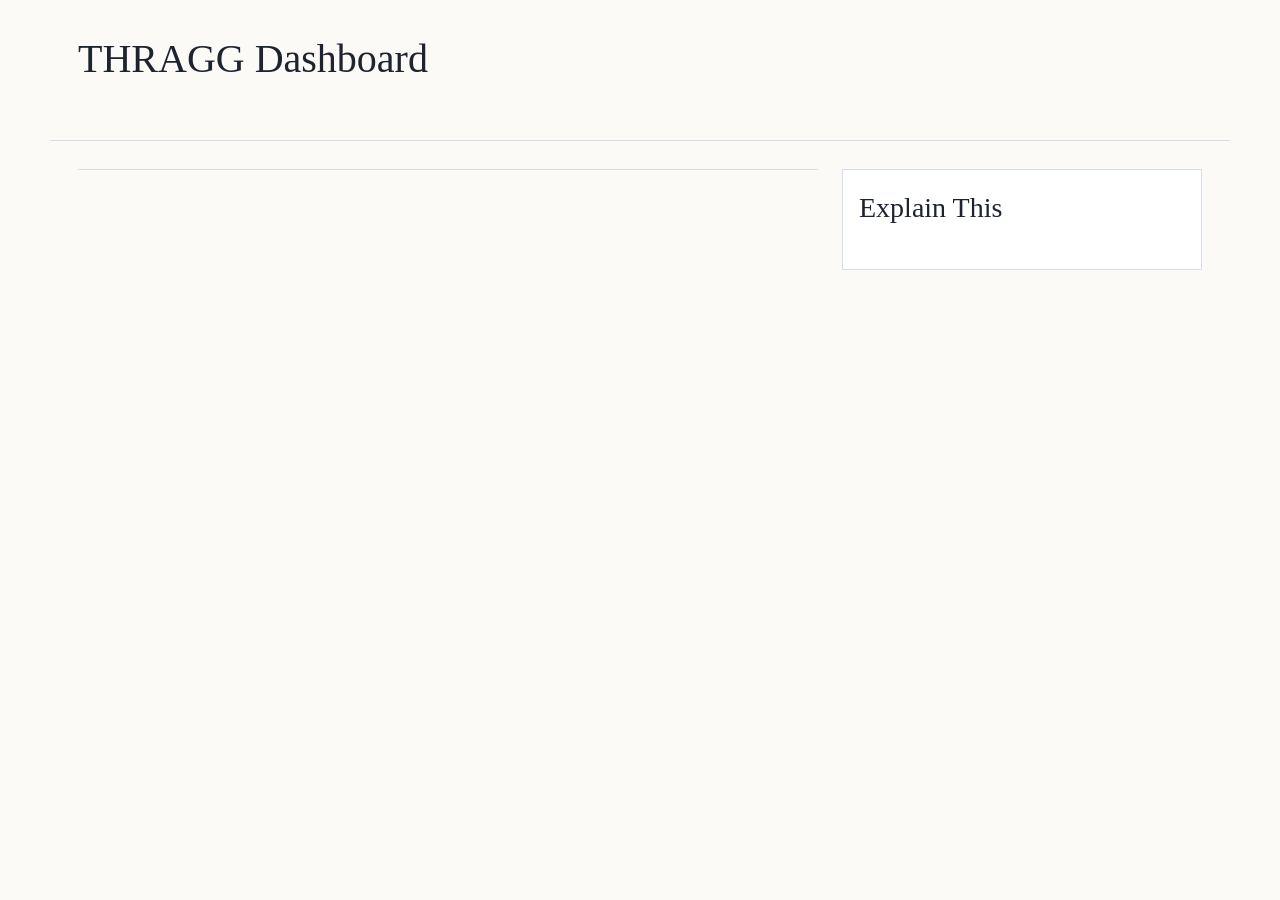
<file: core/dashboard_template.html>
<!doctype html>
<html lang="en">
<head>
  <meta charset="utf-8">
  <meta name="viewport" content="width=device-width, initial-scale=1">
  <title>THRAGG Dashboard</title>
  <style>
    :root { color-scheme: light; --ink: #1d2430; --muted: #697386; --line: #d8dee8; --paper: #fbfaf7; --accent: #8a3ffc; }
    * { box-sizing: border-box; }
    body { margin: 0; font-family: Georgia, "Times New Roman", serif; color: var(--ink); background: var(--paper); line-height: 1.55; }
    header, main { max-width: 1180px; margin: 0 auto; padding: 28px; }
    header { border-bottom: 1px solid var(--line); }
    h1 { margin: 0 0 8px; font-size: 40px; font-weight: 500; }
    h2 { margin-top: 0; font-size: 28px; font-weight: 500; }
    h3 { margin-bottom: 6px; }
    nav { display: flex; flex-wrap: wrap; gap: 8px; margin-top: 22px; }
    button { border: 1px solid var(--line); background: white; color: var(--ink); padding: 8px 11px; cursor: pointer; font: inherit; }
    button.active, button:hover { border-color: var(--accent); }
    .layout { display: grid; grid-template-columns: minmax(0, 1fr) 360px; gap: 24px; }
    .panel { border-top: 1px solid var(--line); padding-top: 18px; }
    .cards { display: grid; grid-template-columns: repeat(auto-fit, minmax(220px, 1fr)); gap: 14px; }
    .card { background: white; border: 1px solid var(--line); padding: 14px; }
    .muted { color: var(--muted); }
    .item { border-top: 1px solid var(--line); padding: 12px 0; }
    pre { white-space: pre-wrap; overflow-wrap: anywhere; background: white; border: 1px solid var(--line); padding: 12px; }
    aside { position: sticky; top: 16px; align-self: start; background: white; border: 1px solid var(--line); padding: 16px; }
    @media (max-width: 860px) { .layout { grid-template-columns: 1fr; } aside { position: static; } }
  </style>
</head>
<body>
  <script id="thragg-dashboard-data" type="application/json">__THRAGG_DASHBOARD_DATA__</script>
  <header>
    <h1>THRAGG Dashboard</h1>
    <div class="muted" id="generated"></div>
    <nav id="nav" aria-label="Dashboard views"></nav>
  </header>
  <main class="layout">
    <section id="view" class="panel"></section>
    <aside>
      <h2>Explain This</h2>
      <div id="explain"></div>
    </aside>
  </main>
  <script>
    const data = JSON.parse(document.getElementById("thragg-dashboard-data").textContent);
    const byId = names => Object.fromEntries(names.map(name => [name, Object.fromEntries((data[name] || []).map(item => [item.id, item]))]));
    const maps = byId(["risk_assessments", "attack_chains", "correlations", "relationships", "resolved_entities", "entities", "findings"]);
    const title = text => text.replaceAll("_", " ").toLowerCase().replace(/\b\w/g, c => c.toUpperCase());
    const esc = value => String(value ?? "").replace(/[&<>"']/g, c => ({ "&": "&amp;", "<": "&lt;", ">": "&gt;", '"': "&quot;", "'": "&#39;" }[c]));
    const list = (items, type) => (items || []).map(item => `<div class="item"><strong>${esc(item.title || item.id)}</strong><br><span class="muted">${esc(item.severity || item.risk_level || item.category || "")}</span><br><button data-explain="${type}" data-id="${esc(item.id)}">Explain This</button></div>`).join("") || "<p class=\"muted\">No data.</p>";

    document.getElementById("generated").textContent = `Generated ${data.generated_at}`;
    document.getElementById("nav").innerHTML = data.views.map(view => `<button data-view="${view}">${title(view)}</button>`).join("");
    document.getElementById("nav").addEventListener("click", event => event.target.dataset.view && render(event.target.dataset.view));
    document.body.addEventListener("click", event => event.target.dataset.explain && explain(event.target.dataset.explain, event.target.dataset.id));

    function render(view) {
      document.querySelectorAll("nav button").forEach(button => button.classList.toggle("active", button.dataset.view === view));
      const snapshot = data.framework_snapshot;
      const assessment = data.executive_assessment;
      const views = {
        EXECUTIVE_SUMMARY: `<h2>Executive Summary</h2><p>${esc(assessment.summary)}</p><div class="cards"><div class="card"><strong>${esc(assessment.security_posture)}</strong><br>Security posture</div><div class="card"><strong>${snapshot.finding_count}</strong><br>Findings</div><div class="card"><strong>${snapshot.relationship_count}</strong><br>Relationships</div></div><p><button data-explain="ExecutiveAssessment" data-id="${esc(assessment.id)}">Explain This</button></p>`,
        RISK_PRIORITY: `<h2>Risk Priority</h2>${list(data.risk_assessments, "RiskAssessment")}`,
        ATTACK_CHAINS: `<h2>Attack Chains</h2>${list(data.attack_chains, "AttackChain")}`,
        CORRELATIONS: `<h2>Correlations</h2>${list(data.correlations, "Correlation")}`,
        KNOWLEDGE_GRAPH: `<h2>Knowledge Graph</h2>${list(data.relationships, "Relationship")}${list(data.resolved_entities, "ResolvedEntity")}`,
        MITRE_MATRIX: `<h2>MITRE Matrix</h2>${list(data.correlations.filter(item => (item.mitre || []).length), "Correlation")}`,
        EVIDENCE_EXPLORER: `<h2>Evidence Explorer</h2>${list(data.findings, "Finding")}`,
      };
      document.getElementById("view").innerHTML = views[view] || "";
    }

    function explain(type, id) {
      const object = type === "ExecutiveAssessment" ? data.executive_assessment : (maps[typeToCollection(type)] || {})[id];
      const body = object ? `<pre>${esc(JSON.stringify(object, null, 2))}</pre>${linksFor(type, object)}` : `<p class="muted">Referenced ${esc(type)} ${esc(id)} is not embedded in this dashboard.</p>`;
      document.getElementById("explain").innerHTML = `<h3>${esc(type)}</h3>${body}`;
    }

    function typeToCollection(type) {
      return ({ RiskAssessment: "risk_assessments", AttackChain: "attack_chains", Correlation: "correlations", Relationship: "relationships", ResolvedEntity: "resolved_entities", Entity: "entities", Finding: "findings" })[type];
    }

    function linksFor(type, object) {
      const link = (nextType, id) => `<button data-explain="${nextType}" data-id="${esc(id)}">${esc(nextType)}: ${esc(id)}</button>`;
      const ids = value => Array.isArray(value) ? value : [];
      if (type === "ExecutiveAssessment") return data.risk_assessments.map(item => link("RiskAssessment", item.id)).join(" ");
      if (type === "RiskAssessment") return object.attack_chain_id ? link("AttackChain", object.attack_chain_id) : "";
      if (type === "AttackChain") return [...ids(object.correlations).map(id => link("Correlation", id)), ...ids(object.relationships).map(id => link("Relationship", id)), ...ids(object.entities).map(id => link("ResolvedEntity", id)), ...ids(object.supporting_findings).map(id => link("Finding", id))].join(" ");
      if (type === "Correlation") return [...ids(object.matched_relationships).map(id => link("Relationship", id)), ...ids(object.matched_entities).map(item => link("ResolvedEntity", item.id || item)), ...ids(object.supporting_findings).map(id => link("Finding", id))].join(" ");
      if (type === "Relationship") return [object.source_entity_id, object.target_entity_id].filter(Boolean).map(id => link("ResolvedEntity", id)).concat(ids(object.supporting_findings).map(id => link("Finding", id))).join(" ");
      if (type === "ResolvedEntity") return [...ids(object.source_entities).map(id => link("Entity", id)), ...ids(object.source_findings).map(id => link("Finding", id))].join(" ");
      if (type === "Entity") return object.source_finding ? link("Finding", object.source_finding) : "";
      return "";
    }

    render("EXECUTIVE_SUMMARY");
    explain("ExecutiveAssessment", data.executive_assessment.id);
  </script>
</body>
</html>
</file>
